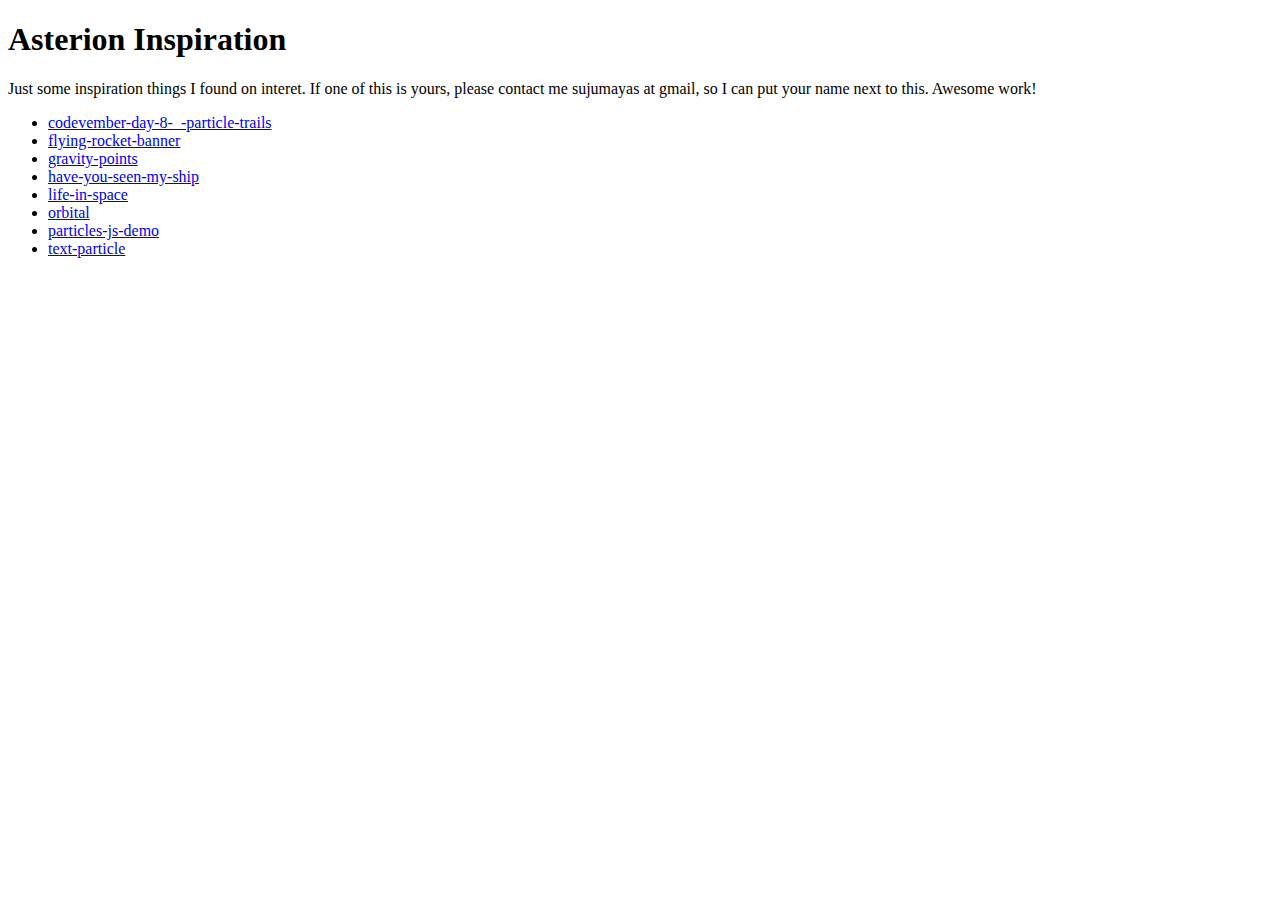
<file: index.html>
<!DOCTYPE html>
<html>
<head>
	<meta charset="utf-8">
	<meta http-equiv="X-UA-Compatible" content="IE=edge">
	<title>Asterion Inspiration</title>
	<link rel="stylesheet" href="">
</head>
<body>
	<h1>Asterion Inspiration</h1>
	<p>Just some inspiration things I found on interet. If one of this is yours, please contact me sujumayas at gmail, so I can put your name next to this. Awesome work!</p>
	<ul>
		<li><a href="/inspiration/codevember-day-8-_-particle-trails">codevember-day-8-_-particle-trails</a></li>
		<li><a href="/inspiration/flying-rocket-banner">flying-rocket-banner</a></li>
		<li><a href="/inspiration/gravity-points">gravity-points</a></li>
		<li><a href="/inspiration/have-you-seen-my-ship">have-you-seen-my-ship</a></li>
		<li><a href="/inspiration/life-in-space">life-in-space</a></li>
		<li><a href="/inspiration/orbital">orbital</a></li>
		<li><a href="/inspiration/particles-js-demo">particles-js-demo</a></li>
		<li><a href="/inspiration/text-particle">text-particle</a></li>
	</ul>
</body>
</html>
</file>
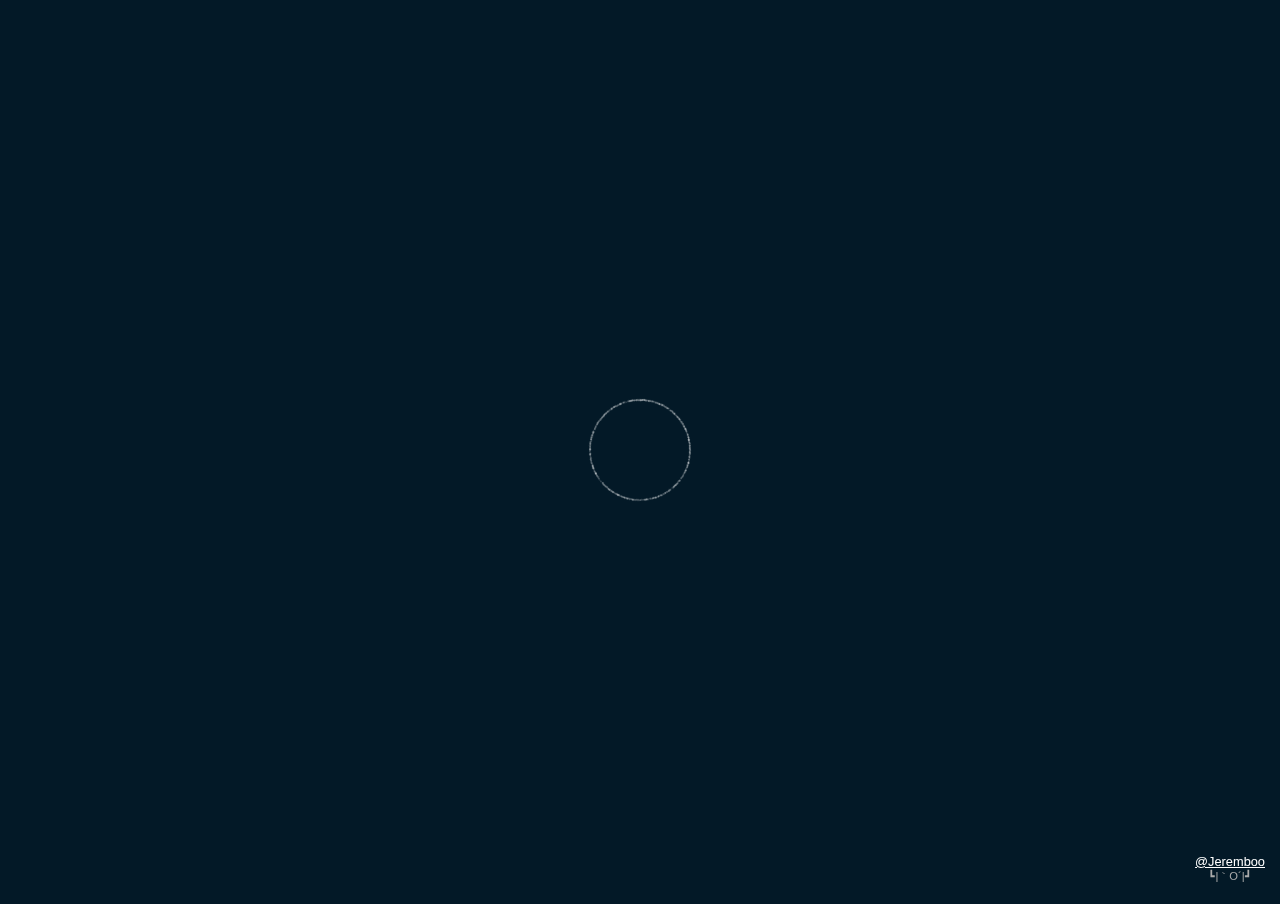
<file: codevember-day-8-_-particle-trails/index.html>
<!DOCTYPE html>
<html >
<head>
  <meta charset="UTF-8">
  <title>#Codevember day 8 _ Particle Trails</title>
  
  
  
      <link rel="stylesheet" href="css/style.css">

  
</head>

<body>
  
<!-- Inspiration-->
<!-- http://codepen.io/Jeremboo/pen/avKJBO-->
<!-- http://inconvergent.net/shepherding-random-numbers/--><p class="f"><a target="_blank" href="http://www.jeremieboulay.fr">@Jeremboo</a><br /> ┗|｀O´|┛</p>
  
    <script src="js/index.js"></script>

</body>
</html>
</file>
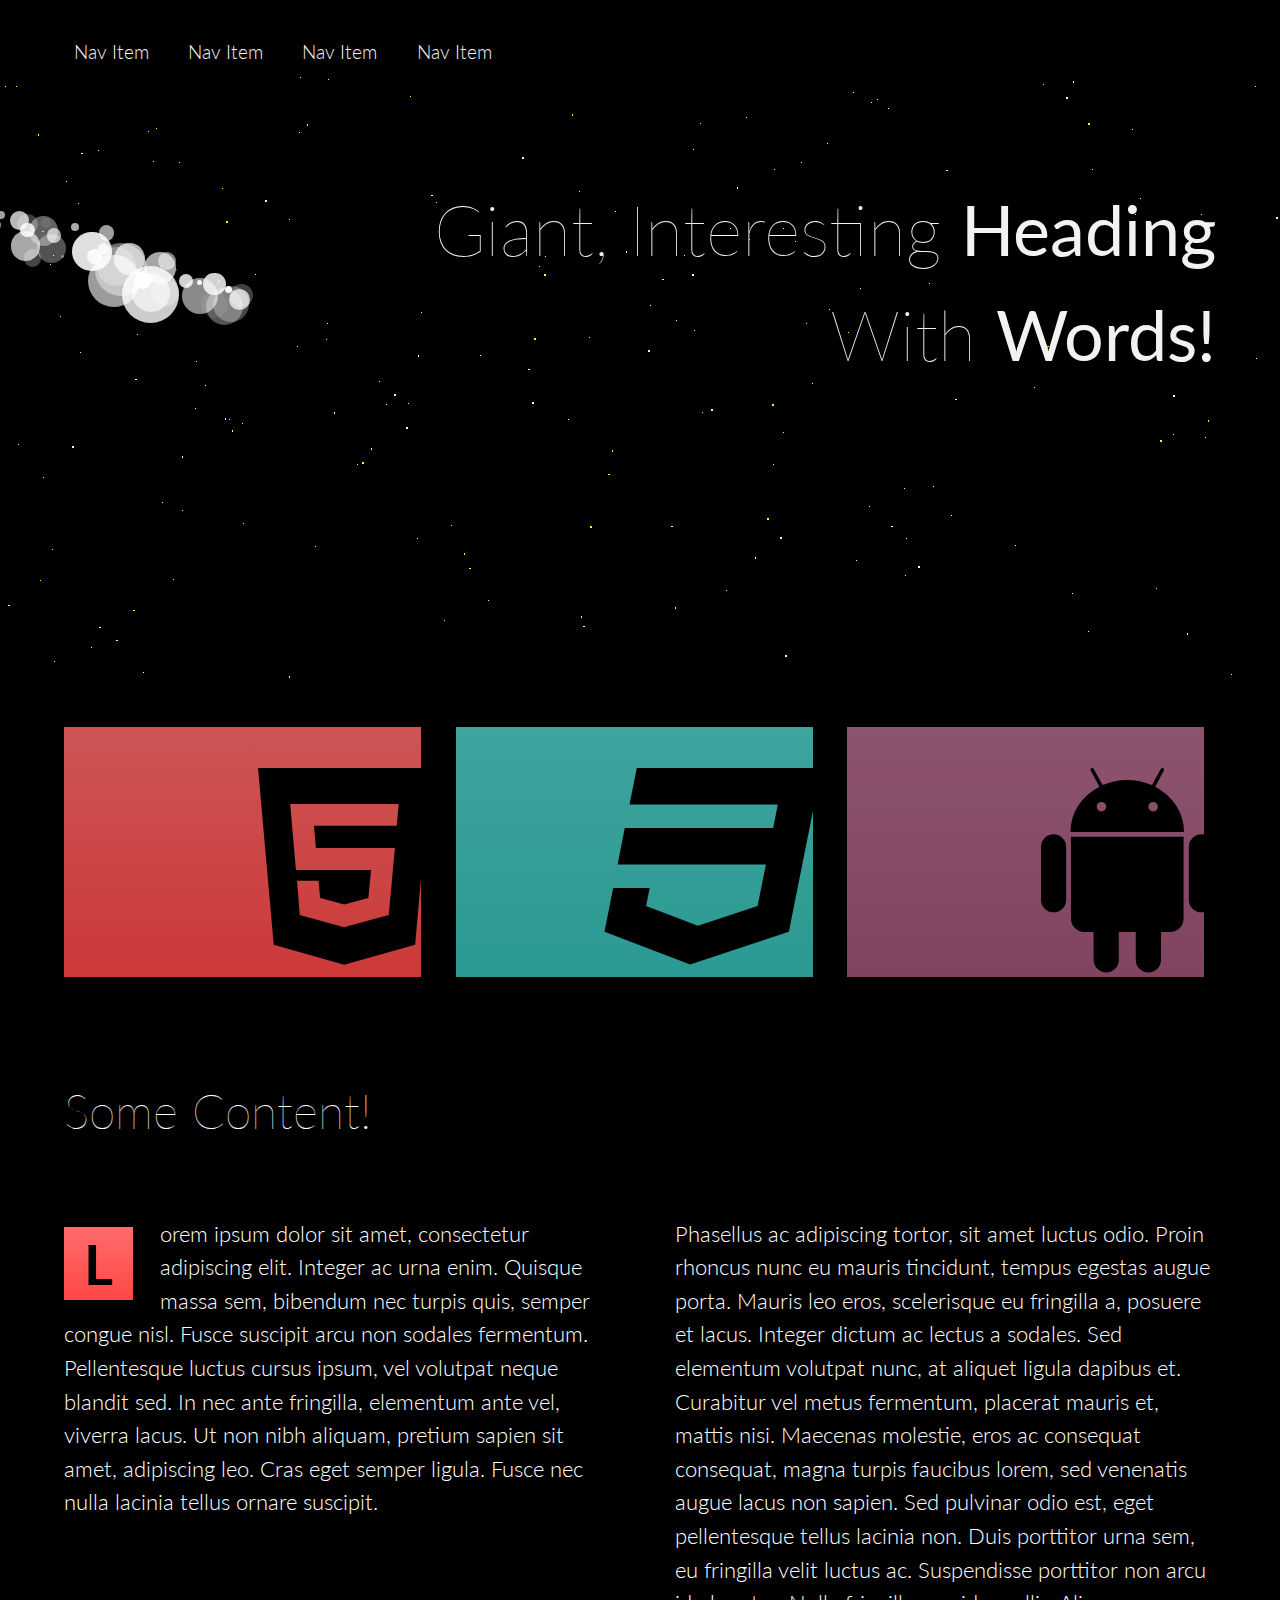
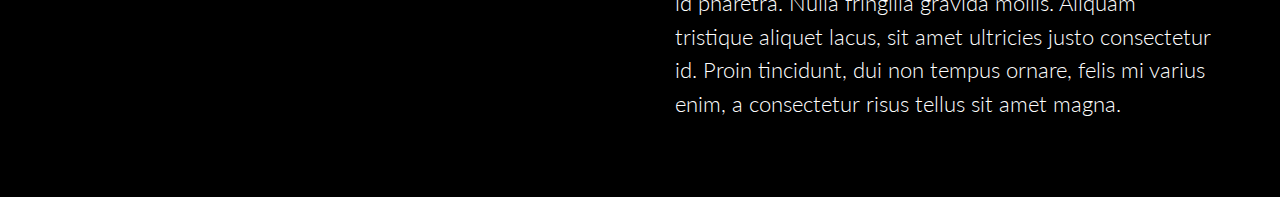
<file: flying-rocket-banner/index.html>
<!DOCTYPE html>
<html >
<head>
  <meta charset="UTF-8">
  <title>Flying Rocket Banner</title>
  
  
  <link rel='stylesheet prefetch' href='http://netdna.bootstrapcdn.com/font-awesome/4.0.3/css/font-awesome.css'>

      <link rel="stylesheet" href="css/style.css">

  
</head>

<body>
  <body>
  <div id='wrapper'>
    <header id='header'>
      <div class='wrap'>
        <ul class='clearfix'>
          <li>
            <a>Nav Item</a>
          </li>
          <li>
            <a>Nav Item</a>
          </li>
          <li>
            <a>Nav Item</a>
          </li>
          <li>
            <a>Nav Item</a>
          </li>
        </ul>
      </div>
    </header>
    <div class='clearfix' id='banner'>
      <div class='wrap clearfix'>
        <h1>Giant, Interesting <span>Heading</span> With <span>Words!</span></h1>
      </div>
    </div>
    <div id='items'>
      <div class='wrap'>
        <ul class='panels clearfix'>
          <li class='panel'>
            <i class='fa fa-html5'></i>
          </li>
          <li class='panel'>
            <i class='fa fa-css3'></i>
          </li>
          <li class='panel'>
            <i class='fa fa-android'></i>
          </li>
        </ul>
      </div>
    </div>
    <div id='lipsum'>
      <div class='wrap clearfix'>
        <h2>Some Content!</h2>
        <p><span class='dropcap'>L</span>orem ipsum dolor sit amet, consectetur adipiscing elit. Integer ac urna enim. Quisque massa sem, bibendum nec turpis quis, semper congue nisl. Fusce suscipit arcu non sodales fermentum. Pellentesque luctus cursus ipsum, vel volutpat neque blandit sed. In nec ante fringilla, elementum ante vel, viverra lacus. Ut non nibh aliquam, pretium sapien sit amet, adipiscing leo. Cras eget semper ligula. Fusce nec nulla lacinia tellus ornare suscipit.</p>
        <p>Phasellus ac adipiscing tortor, sit amet luctus odio. Proin rhoncus nunc eu mauris tincidunt, tempus egestas augue porta. Mauris leo eros, scelerisque eu fringilla a, posuere et lacus. Integer dictum ac lectus a sodales. Sed elementum volutpat nunc, at aliquet ligula dapibus et. Curabitur vel metus fermentum, placerat mauris et, mattis nisi. Maecenas molestie, eros ac consequat consequat, magna turpis faucibus lorem, sed venenatis augue lacus non sapien. Sed pulvinar odio est, eget pellentesque tellus lacinia non. Duis porttitor urna sem, eu fringilla velit luctus ac. Suspendisse porttitor non arcu id pharetra. Nulla fringilla gravida mollis. Aliquam tristique aliquet lacus, sit amet ultricies justo consectetur id. Proin tincidunt, dui non tempus ornare, felis mi varius enim, a consectetur risus tellus sit amet magna.</p>
      </div>
    </div>
  </div>
</body>
  <script src='http://cdnjs.cloudflare.com/ajax/libs/jquery/2.1.3/jquery.min.js'></script>

    <script src="js/index.js"></script>

</body>
</html>
</file>
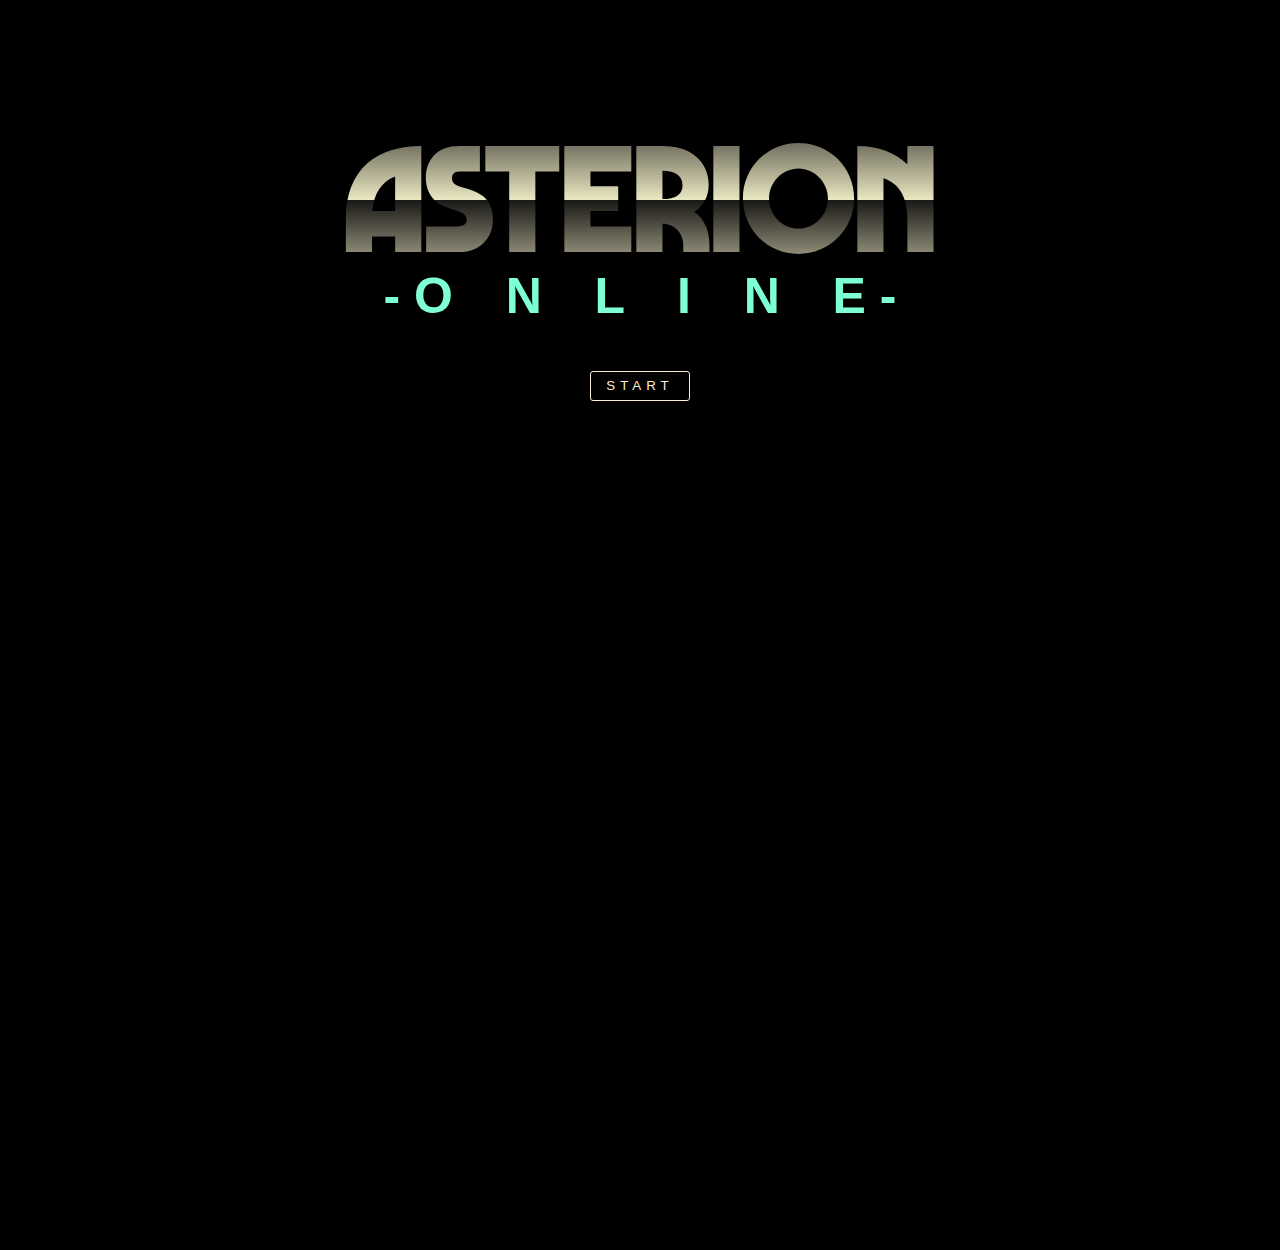
<file: futuristic-ui-xinef/index.html>
<!DOCTYPE html>
<html>
<head>
	<meta charset="utf-8">
	<meta http-equiv="X-UA-Compatible" content="IE=edge">
	<title>Futuristic UI</title>
	<link rel="stylesheet" href="css/style.css">
</head>
<body>
	<div class="main">
		<h1>Asterion</h1>
		<h2>- O <span>-</span> N <span>-</span> L <span>-</span> I <span>-</span> N <span>-</span> E -</h2>
		<div class="wrapper visible" id="firstScene">
			<div class="alert" id="alertWarning">
				<strong class="alert-title">¡PELIGRO!</strong>
				<p class="alert-text">Estás entrando en una zona prohibida...</p>
				<button class="alertButton" id="okAlert">OK</button>
				<!-- <button class="alertButton" id="closeAlert">CANCELAR</button> -->
			</div>
			<button id="startButton">start</button>
			<div class="table-wrapper" id="characterTable">
				<table>
					<thead>
						<tr>
							<th>N°</th>
							<th>Name</th>
							<th>Description</th>
						</tr>
					</thead>
					<tbody>
						<tr class="aRow">
							<td>1</td>
							<td>Xinef Thar</td>
							<td>Specialist Sniper</td>
						</tr>
						<tr class="aRow">
							<td>2</td>
							<td>Elia Thar</td>
							<td>Mace Hunter</td>
						</tr>
						<tr class="aRow">
							<td>3</td>
							<td>Kharael Thar</td>
							<td>Master of Thunder</td>
						</tr>
					</tbody>
				</table>
			</div>
		</div>
		<div class="wrapper" id="secondScene">
			<p class="loading">Loading 
				<span class="dot dot1">.</span>
				<span class="dot dot2">.</span>
				<span class="dot dot3">.</span>
			</p>
		</div>
		<div class="wrapper" id="thirdScene">
			<p class="loading">holi :D</p>
			<div class="status-bars">
				<div class="bar"><div class="bar-percentage" data-number="1"></div></div>
				<div class="bar"><div class="bar-percentage" data-number="2"></div></div>
				<div class="bar"><div class="bar-percentage" data-number="3"></div></div>
				<div class="bar"><div class="bar-percentage" data-number="4"></div></div>
				<div class="bar"><div class="bar-percentage" data-number="5"></div></div>
				<div class="bar"><div class="bar-percentage" data-number="6"></div></div>
				<div class="bar"><div class="bar-percentage" data-number="7"></div></div>
				<div class="bar"><div class="bar-percentage" data-number="8"></div></div>
				<div class="bar"><div class="bar-percentage" data-number="9"></div></div>
				<div class="bar"><div class="bar-percentage" data-number="#"></div></div>
				<div class="bar"><div class="bar-percentage" data-number="#"></div></div>
				<div class="bar"><div class="bar-percentage" data-number="#"></div></div>
				<div class="bar"><div class="bar-percentage" data-number="#"></div></div>
				<div class="bar"><div class="bar-percentage" data-number="#"></div></div>
				<div class="bar"><div class="bar-percentage" data-number="#"></div></div>
				<div class="bar"><div class="bar-percentage" data-number="#"></div></div>
				<div class="bar"><div class="bar-percentage" data-number="#"></div></div>
				<div class="bar"><div class="bar-percentage" data-number="#"></div></div>
				<div class="bar"><div class="bar-percentage" data-number="#"></div></div>
				<div class="bar"><div class="bar-percentage" data-number="#"></div></div>
				<div class="bar"><div class="bar-percentage" data-number="#"></div></div>
				<div class="bar"><div class="bar-percentage" data-number="#"></div></div>
				<div class="bar"><div class="bar-percentage" data-number="#"></div></div>
				<div class="bar"><div class="bar-percentage" data-number="#"></div></div>
				<div class="bar"><div class="bar-percentage" data-number="#"></div></div>
				<div class="bar"><div class="bar-percentage" data-number="#"></div></div>
				<div class="bar"><div class="bar-percentage" data-number="#"></div></div>
				<div class="bar"><div class="bar-percentage" data-number="#"></div></div>
				<div class="bar"><div class="bar-percentage" data-number="#"></div></div>
				<div class="bar"><div class="bar-percentage" data-number="#"></div></div>
				<div class="bar"><div class="bar-percentage" data-number="#"></div></div>

			</div>
		</div>
	</div>

	<script>
		//Scenes
		var firstScene = document.getElementById("firstScene");
		var secondScene = document.getElementById("secondScene");
		var thirdScene = document.getElementById("thirdScene");

		//First Scene Elements
		var button = document.getElementById("startButton");
		var table = document.getElementById("characterTable");
		var logo = document.getElementById("logoWrapper");
		var alertWarning = document.getElementById("alertWarning");
		var okAlert = document.getElementById("okAlert");
		var alertStillAvailable = true;


		//Main Button Event Handling
		button.addEventListener("click", function(e){
			if(e.target.innerHTML == "start"){
				if(alertStillAvailable){
					showAlert();
				}else{
					table.classList.add("visible");
					button.innerHTML = "load";	
				}
					
			}else if(e.target.innerHTML == "ready"){
				firstScene.classList.remove("visible");
				secondScene.classList.add("visible");
				setTimeout(function() {
					secondScene.classList.remove("visible");
					thirdScene.classList.add("visible");
					excecuteThirdScene();
				}, 1000);
			}else{
				console.log("Errors in the spaceshipt engines...")
			}
		});

		//Table Event Handlers
		table.addEventListener("click", function(e){
			if(e.target.parentElement.classList.contains("aRow")){
				var allRows = document.querySelectorAll(".aRow");
				console.log(allRows);
				for (var i = allRows.length - 1; i >= 0; i--) {
					console.log(i);
					allRows[i].classList.remove("selected");
				}
				e.target.parentElement.classList.add("selected");
				button.innerHTML = "ready";
			}
		});

		okAlert.addEventListener("click", function(e){
			alertWarning.classList.remove("visible");
		});


		function showAlert(){
			alertWarning.classList.add("visible");
			alertStillAvailable = false;
		}

		function excecuteThirdScene(){
			//Get Third Scene Elements
			var bars = document.querySelectorAll(".bar-percentage");
			console.log(bars);
			// for (var i = bars.length - 1; i >= 0; i--) {
			// 	var random = Math.round(Math.random() * 300);
			// 	bars[i].style.height = random + "px";
			// }
			setTimeout(function() {
				for (var j = bars.length - 1; j >= 0; j--) {
					var random = Math.round(Math.random() * 300);
					bars[j].style.height = random + "px";
					bars[j].setAttribute('data-tooltip', "Data Title");
					bars[j].setAttribute('data-height', random+"px");
					bars[j].appendChild(createATooltip(random, "Data Title"));
					if(random > 260){
						bars[j].style.backgroundColor  = "lightblue";
					}else if(random < 40){
						bars[j].style.backgroundColor = "orangered";
					}			
				}	
			}, 500);
		}

		function createATooltip(parentHeight, text){
			var node = document.createElement("span");                 // Create a <li> node
			var textnode = document.createTextNode(text);         // Create a text node
			node.style.top = parentHeight+"px";
			node.classList.add("bar-tooltip")
			node.appendChild(textnode);                              // Append the text to <li>
			return node;
		}



	</script>
</body>
</html>
</file>
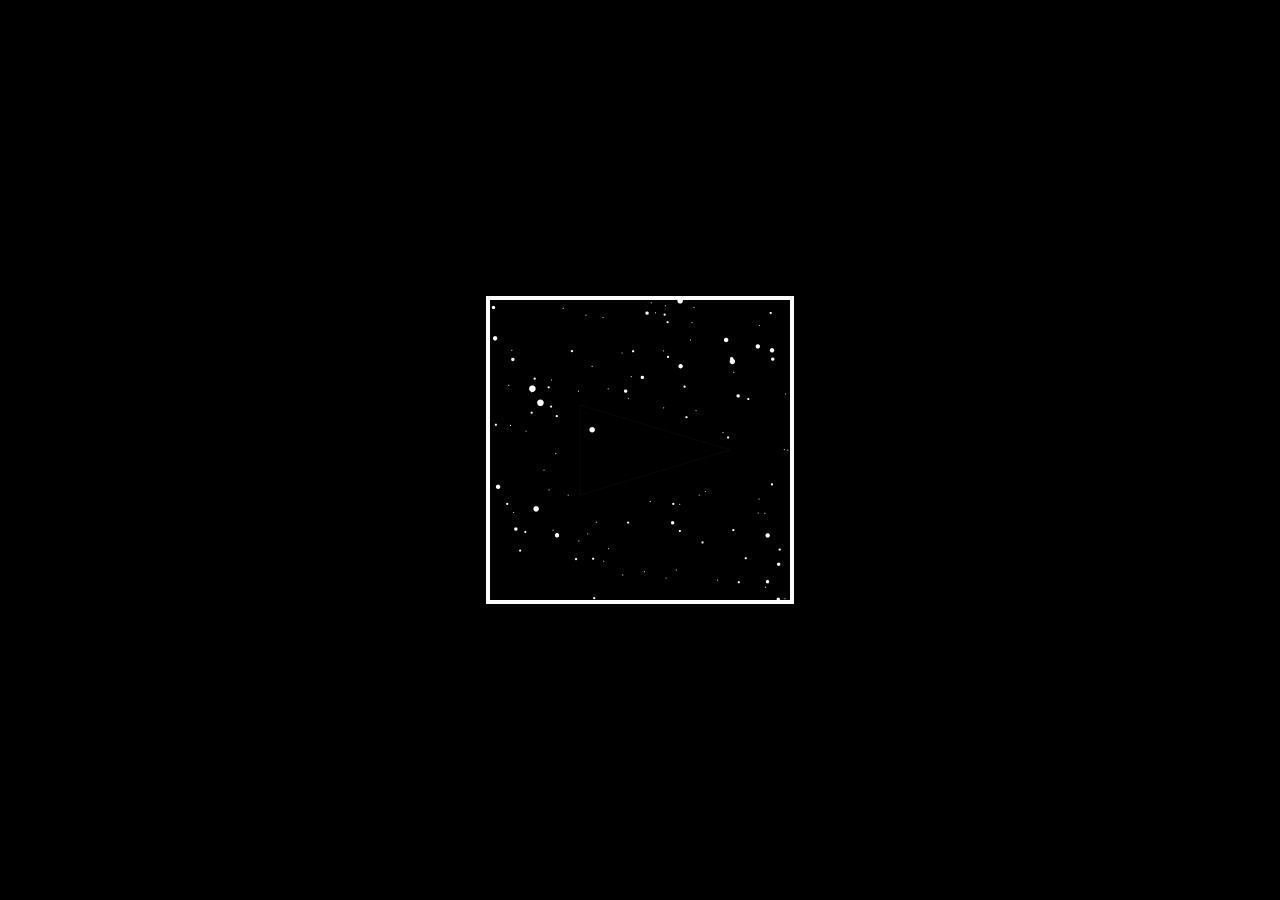
<file: have-you-seen-my-ship/index.html>
<!DOCTYPE html>
<html >
<head>
  <meta charset="UTF-8">
  <title>Have you seen my ship?</title>
  
  
  
      <link rel="stylesheet" href="css/style.css">

  
</head>

<body>
  <a class="container" href="https://twitter.com/rileyjshaw" target="_blank">
  <p class="social">
    by @rileyjshaw
  </p>
</a>
  
    <script src="js/index.js"></script>

</body>
</html>
</file>
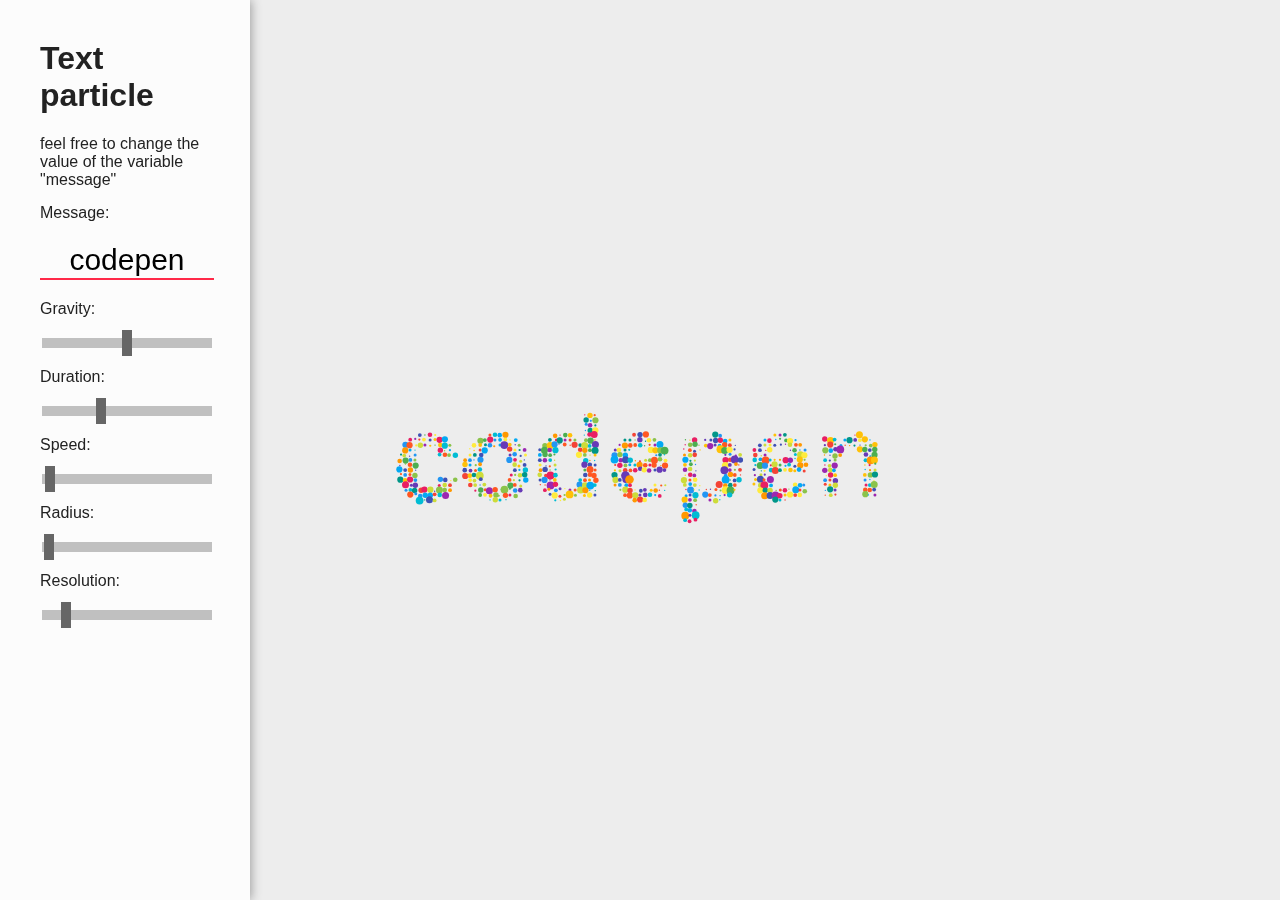
<file: text-particle/index.html>
<!DOCTYPE html>
<html >
<head>
  <meta charset="UTF-8">
  <title>Text particle</title>
  
  
  
      <link rel="stylesheet" href="css/style.css">

  
</head>

<body>
  <canvas id="canvas"></canvas>

<div id="interface">
  <h1>Text particle</h1>
<p>feel free to change the value of the variable "message" </p>

Message:
<input id="message" type="text" value="codepen" onchange="change()">
Gravity:
<input onchange="changeV()" type="range" id="2" value="0" max="1" min="-1" step="0.1">

Duration:
<input onchange="changeV()" type="range" id="3" value=".4" max="0.99" min="0.1" step="0.01">
  
  Speed:
<input onchange="changeV()" type="range" id="5" value=".1" max="5" min="0" step="0.01">
    Radius:
<input onchange="changeV()" type="range" id="6" value="2" max="20" min="1.8" step="0.1">
Resolution:
<input type="range" id="4" value="5" max="20" min="3" step="1" onchange="change()">
  
</div>
  
    <script src="js/index.js"></script>

</body>
</html>
</file>
<file: codevember-day-8-_-particle-trails/css/style.css>
body,
html {
  width: 100%;
  height: 100%;
  overflow: hidden;
  background-color: #031927;
  margin: 0;
  font-family: Century Gothic, CenturyGothic, AppleGothic, sans-serif;
}
.f {
  position: fixed;
  bottom: 5px;
  right: 15px;
  font-family: 'Arial';
  font-size: 0.7rem;
  color: #aaa;
  text-align: center;
}
.f a {
  font-size: 0.8rem;
  color: #fff;
}
</file>
<file: flying-rocket-banner/css/style.css>
@import url(http://fonts.googleapis.com/css?family=Lato:100,300,400,700);
.clearfix {
  zoom: 1;
}
.clearfix:before, .clearfix:after {
  content: "";
  display: table;
}
.clearfix:after {
  clear: both;
}

* {
  -webkit-box-sizing: border-box;
  -moz-box-sizing: border-box;
  -ms-box-sizing: border-box;
  box-sizing: border-box;
}

body {
  display: block;
  width: 100%;
  margin: 0;
  pdding: 0;
  background: #e8e8e8;
  background-color: #d9d9d9;
  background-image: -webkit-gradient(linear, left top, left bottom, from(#e8e8e8), to(#d9d9d9));
  background-image: -webkit-linear-gradient(top, #e8e8e8, #d9d9d9);
  background-image: -moz-linear-gradient(top, #e8e8e8, #d9d9d9);
  background-image: -o-linear-gradient(top, #e8e8e8, #d9d9d9);
  background-image: linear-gradient(to bottom, #e8e8e8, #d9d9d9);
  font-family: 'lato', helvetica, arial, sans-serif;
  font-size: 62.5%;
}

#wrapper {
  display: block;
  padding: 0;
  width: 100%;
}

#header {
  display: block;
  padding-top: 27px;
  background: black;
}
#header ul {
  display: block;
  padding: 0;
  margin: 0 0 0;
  list-style: none;
}
#header ul li {
  display: block;
  float: left;
  height: 50px;
  line-height: 50px;
}
#header ul li a {
  color: #f2f2f2;
  font-weight: 300;
  font-size: 1.2rem;
  margin-right: 1em;
  cursor: pointer;
  padding: 5px 10px;
  -webkit-transition: all 0.2s linear;
  -moz-transition: all 0.2s linear;
  -o-transition: all 0.2s linear;
  -ms-transition: all 0.2s linear;
}
#header ul li a:focus, #header ul li a:hover {
  background: white;
  color: black;
}

#banner {
  background: black;
  position: relative;
  height: 500px;
  margin: 0;
  padding-bottom: 100px;
  color: #f2f2f2;
  overflow: hidden;
  cursor: pointer;
}
#banner h1 {
  margin-top: 100px;
  font-size: 6rem;
  font-size: 70px;
  font-weight: 100;
  line-height: 1.5em;
  width: 70%;
  float: right;
  text-align: right;
}
#banner h1 span {
  font-weight: 400;
}

#items {
  display: block;
  background: black;
}

.panels {
  display: block;
  padding: 0;
  margin: 0 0 0;
  list-style: none;
  width: 100%;
}
.panels li {
  display: block;
  position: relative;
  float: left;
  width: 31%;
  top: -50px;
  height: 250px;
  margin-right: 3%;
  background: #FF6B6B;
  background-color: #ff4747;
  background-image: -webkit-gradient(linear, left top, left bottom, from(#FF6B6B), to(#ff4747));
  background-image: -webkit-linear-gradient(top, #FF6B6B, #ff4747);
  background-image: -moz-linear-gradient(top, #FF6B6B, #ff4747);
  background-image: -o-linear-gradient(top, #FF6B6B, #ff4747);
  background-image: linear-gradient(to bottom, #FF6B6B, #ff4747);
  opacity: .8;
  overflow: hidden;
  -webkit-transition: all 0.3s linear;
  -moz-transition: all 0.3s linear;
  -o-transition: all 0.3s linear;
  -ms-transition: all 0.3s linear;
}
@media screen and (max-width: 768px) {
  .panels li {
    width: 100%;
    height: 150px;
    margin-right: 0;
    margin-bottom: 1em;
  }
  .panels li i {
    top: -50px !important;
  }
}
.panels li:nth-child(2) {
  background: #4ECDC4;
  background-color: #36c1b7;
  background-image: -webkit-gradient(linear, left top, left bottom, from(#4ECDC4), to(#36c1b7));
  background-image: -webkit-linear-gradient(top, #4ECDC4, #36c1b7);
  background-image: -moz-linear-gradient(top, #4ECDC4, #36c1b7);
  background-image: -o-linear-gradient(top, #4ECDC4, #36c1b7);
  background-image: linear-gradient(to bottom, #4ECDC4, #36c1b7);
}
.panels li:nth-child(3) {
  background: #B0698B;
  background-color: #a15579;
  background-image: -webkit-gradient(linear, left top, left bottom, from(#B0698B), to(#a15579));
  background-image: -webkit-linear-gradient(top, #B0698B, #a15579);
  background-image: -moz-linear-gradient(top, #B0698B, #a15579);
  background-image: -o-linear-gradient(top, #B0698B, #a15579);
  background-image: linear-gradient(to bottom, #B0698B, #a15579);
}
.panels li:nth-child(3n) {
  margin-right: 0;
}
.panels li i {
  position: absolute;
  top: 10%;
  right: -10px;
  font-size: 220px;
}

#lipsum {
  margin: 0;
  padding: 27px 0;
  background: black;
  color: white;
  font-size: 1.4rem;
  line-height: 1.5em;
  font-weight: 300;
}
#lipsum p {
  width: 47%;
  padding: 27px 0;
  float: left;
  margin-right: 6%;
  background: black;
}
#lipsum p:nth-of-type(2) {
  margin-right: 0;
}
@media screen and (max-width: 600px) {
  #lipsum p {
    width: 100%;
    margin-right: 0;
  }
}
#lipsum h2 {
  font-size: 3rem;
  font-weight: 100;
}
#lipsum .dropcap {
  display: block;
  float: left;
  padding: 20px;
  margin: 10px 27px 13px 0;
  font-size: 3.5rem;
  color: black;
  background: #FF6B6B;
  background-color: #ff4747;
  background-image: -webkit-gradient(linear, left top, left bottom, from(#FF6B6B), to(#ff4747));
  background-image: -webkit-linear-gradient(top, #FF6B6B, #ff4747);
  background-image: -moz-linear-gradient(top, #FF6B6B, #ff4747);
  background-image: -o-linear-gradient(top, #FF6B6B, #ff4747);
  background-image: linear-gradient(to bottom, #FF6B6B, #ff4747);
  font-weight: 700;
}

.shippy {
  display: block;
  position: absolute;
  background: url(http://games.ericbrewer.ca/images/rocket.png) no-repeat 0 0;
  z-index: 3;
}

.cloud {
  display: block;
  position: absolute;
  background: white;
  border-radius: 40px;
  z-index: 2;
}

.star {
  display: block;
  position: absolute;
  background: white;
  border-radius: 2;
  z-index: 1;
}

.wrap {
  display: block;
  width: 90%;
  padding: 0;
  margin: 0 auto;
}
</file>
<file: futuristic-ui-xinef/css/style.css>
/* Its online experiment - apsolut */

body {
	font-family: monospace;
 	background:#000 url('https://s22.postimg.org/rwc2acgj5/image.jpg');
}

@font-face{
	font-family: 'MarvinVisions';
	src: url('fonts/MarvinVisions-Bold.eot'); /* IE9 Compat Modes */
    src: url('fonts/MarvinVisions-Bold.woff2') format('woff2'), /* Super Modern Browsers */
    	url('fonts/MarvinVisions-Bold.woff') format('woff'); /* Pretty Modern Browsers */
}
*{
	box-sizing: border-box;
}
html,
body{
	margin: 0;
	padding: 0;
}
div.main{
	position: absolute;
	top:0;
	left:0;
	display:inline-block;
	width: 100%;
	height: 1250px;
	text-align: center;
	/*background-color: rgba(5,5,5,1);*/
}

h1{
	font-family: 'MarvinVisions';
	color:antiquewhite;
	font-size: 154px;
	margin-bottom:0;
	transition: background 1.6s ease-in;
	background: -webkit-linear-gradient(rgba(250, 235, 215, 0.1), #ebe8c3);
    -webkit-text-fill-color: transparent;
    -webkit-background-clip: text;
    background-size: 2px 97px;
}

h1:hover{
	
}

h2{
	display: inline-block;
	font-family: 'Helvetica';
	font-size: 50px;
	color: aquamarine;
	margin-top:-20px;
	overflow: hidden;
}
    

h2 span{
	display: inline-block;
	width:25px;
	color:transparent;
}

/* Wrapper or scenes */

.wrapper{
	transition: all 0.2s linear;
	display:none;
}
.wrapper.visible{
	display:block;
}

/* Button */
button{
	background-color: transparent;
    border: 1px solid antiquewhite;
    width: 100px;
    height: 30px;
    color: antiquewhite;
    font-family: 'Helvetica';
    letter-spacing: 5px;
    text-align: center;
    transition: all 0.2s linear;
    border-radius: 3px;
    text-transform: uppercase;
}
button:hover{
	background-color: antiquewhite;
	color:#060910;
	cursor: pointer;
}
button:focus{
	outline: none;
}

/*Table*/
.table-wrapper{
	transition: all 0.5s linear;
	display:none;
}
.table-wrapper.visible{
	display: block;
}
table{
	border:1px solid antiquewhite;
	border-radius: 3px;
	border-collapse: collapse;
	margin:40px auto;
}
tbody{
	max-height: 50px;
	overflow-y: scroll;
}
th{
	border-bottom:1px solid antiquewhite;
}
th, td{
	padding: 10px;
	color: antiquewhite;
	font-family: monospace;
	text-align:left;
	transition: all 0.2s linear;
}
tr.selected td,
tr:hover td{
	background-color: antiquewhite;
	color:#060910;
	cursor: pointer;
}

/*Loading*/
p.loading{
	color: antiquewhite;
    font-family: 'Helvetica';
    letter-spacing: 5px;
    text-align: center;
    transition: all 0.2s linear;
    text-transform: uppercase;
 }

span.dot{
	animation-duration: 0.4s;
	animation-name: tick;
	/*animation-timing-function: steps(2, end);*/
	animation-direction: alternate;
	animation-iteration-count: infinite;
}



span.dot1{animation-delay:0s;}
span.dot2{animation-delay:0.2s;}
span.dot3{animation-delay:0.4s;}

@keyframes tick {
  0% {
    opacity: 0;
  }

  45% {
    opacity: 1;
  }
}


/* STATUS BARS */

.status-bars{
	border: 1px solid rgb(250, 235, 215);
	border-radius:3px;
    width: 500px;
    height: 300px;
    margin: 0 auto;
    background-color: rgba(250, 235, 215, 0.1);
    transform: translate(0%, 0%) rotate(180deg);
}
.bar{
	float: left;

	width: 10px;
    height: 300px;
    
    margin-left: 3px;
    margin-right: 3px;  
}

/* the numbers */
.bar-percentage:after{
	content: attr(data-number);
	display:block;
	position: absolute;
	top: -20px;
	transform: translate(0%, 0%) rotate(180deg);
	color: rgb(250, 235, 215);
	height: 20px;
	width: 10px;
}

.bar-percentage{
	position: relative;
    transform-origin: top;
	transition: all 0.6s ease-out;
    height: 45px;
	width:10px;
    top: 0px;
   
    background-color: rgba(250, 235, 215, 0.8);
}
.bar-percentage .bar-tooltip{
	transition: all 0.4s ease-in;
    display: none;
    opacity:0;
    position: absolute;
    top: 299px;
    right: 10px;
    background-color: red;
    color: black;
    width: 120px;
    text-align: left;
    padding: 0px 4px;
    overflow-wrap: break-word;
    line-height: 20px;
    font-size: 14px;
    border-radius:3px;
    transform: translate(0%, 0%) rotate(180deg);
    z-index: 999;
}

.bar-percentage:hover{
	cursor:pointer;
	background-color:rgba(127,255,212,1)!important;
}

.bar-percentage:hover .bar-tooltip{
	display:block;
	opacity:1;
}


/* ALERTAS */
.alert{
	display:none;
	transition: all 0.3s ease-in;
	position: absolute;
    width: 100vw;
    padding:20px;
    background-color: rgba(255, 99, 71, 0.9);
    border: 10px solid rgba(255, 99, 71, 1);
}
.alert.visible{
	display:block;
}
.alertButton{
	width:150px;
}
.alert-title{
	color:black;
	text-transform: uppercase;
	font-size: 40px;
	text-align: center;
}
.alert-text{
	margin-bottom:40px;
}
</file>
<file: have-you-seen-my-ship/css/style.css>
body {
  background: #000;
}

.container {
  position: absolute;
  top: 50%;
  left: 50%;
  -webkit-transform: translate3d(-50%, -50%, 0);
          transform: translate3d(-50%, -50%, 0);
  font-size: 0;
  text-align: center;
}

.social {
  display: inline-block;
  font: bold 12px sans-serif;
  letter-spacing: 3px;
  border-bottom: solid 2px;
  opacity: 0;
  margin: -1em;
  -webkit-animation: fadeIn 0.4s 2s linear forwards;
          animation: fadeIn 0.4s 2s linear forwards;
}

canvas {
  display: block;
  border: 4px solid #fff;
}

@-webkit-keyframes fadeIn {
  50% {
    opacity: 0;
    margin: 1em 0 0;
  }
  100% {
    opacity: 1;
    margin: 1em 0 0;
  }
}

@keyframes fadeIn {
  50% {
    opacity: 0;
    margin: 1em 0 0;
  }
  100% {
    opacity: 1;
    margin: 1em 0 0;
  }
}
</file>
<file: text-particle/css/style.css>
canvas{
  position:absolute;
left:0;
top:0;
}

body {
  overflow: hidden;
  background: #EDEDED;
  margin: 0;
  padding: 0;
  font-family: arial;
}
p{margin:15px 0px;}
#interface{
width:250px;
position:absolute;
border:0px solid black;
padding:40px; 
box-sizing: border-box;
color:#222;
  height:100%;
  overflow-y:scroll;
    background-color: rgba(255, 255, 255, 0.8);
      box-shadow: 1px 0px 10px #999;

}


input[type="range"] {

	width:100%;

}

input[type=range] {
    -webkit-appearance: none;
    background-color: silver;
    height:10px;

}

input[type="range"]::-webkit-slider-thumb {
     -webkit-appearance: none;
    background-color: #666;
    width: 10px;
    height: 26px;
}

input[type="button"] {
padding:5px;
  margin-bottom:5px;
  margin-top:5px;
      background-color:#FF2948;
border:0px;
  width:100%;
  color:white;
  font-weight:bold;
  font-size:14px;
}

input{
border:0px;
 background-color:transparent;
  margin-top:20px;
  margin-bottom:20px;
  
}
h1{padding:0px;

margin-top:0px;
}

select {
padding:5px;
  margin-bottom:5px;
  margin-top:5px;
    
  width:100%;
  
}a{
  color:#FF2948;
  font-weight:700;
  
}
 
input[type="text"] {

  width: 100%;
  font-family: sans-serif;
  font-size: 30px;
  appearance: none;
  box-shadow: none;
  border-radius: none;
  border:0px;
  border-bottom:2px solid #FF2948;
  text-align:center;
}
::-webkit-scrollbar {
  width: 14px;
  height: 14px;
}

::-webkit-scrollbar-thumb {
  height: 6px;
  border: 4px solid rgba(0, 0, 0, 0);
  background-clip: padding-box;
  -webkit-border-radius: 7px;
  background-color: rgba(0, 0, 0, .5);
  -webkit-box-shadow: inset -1px -1px 0px rgba(0, 0, 0, 0.05), inset 1px 1px 0px rgba(0, 0, 0, 0.05);
}

::-webkit-scrollbar-button {
  width: 0;
  height: 0;
  display: none;
}

::-webkit-scrollbar-corner {
  background-color: transparent;
}
</file>
